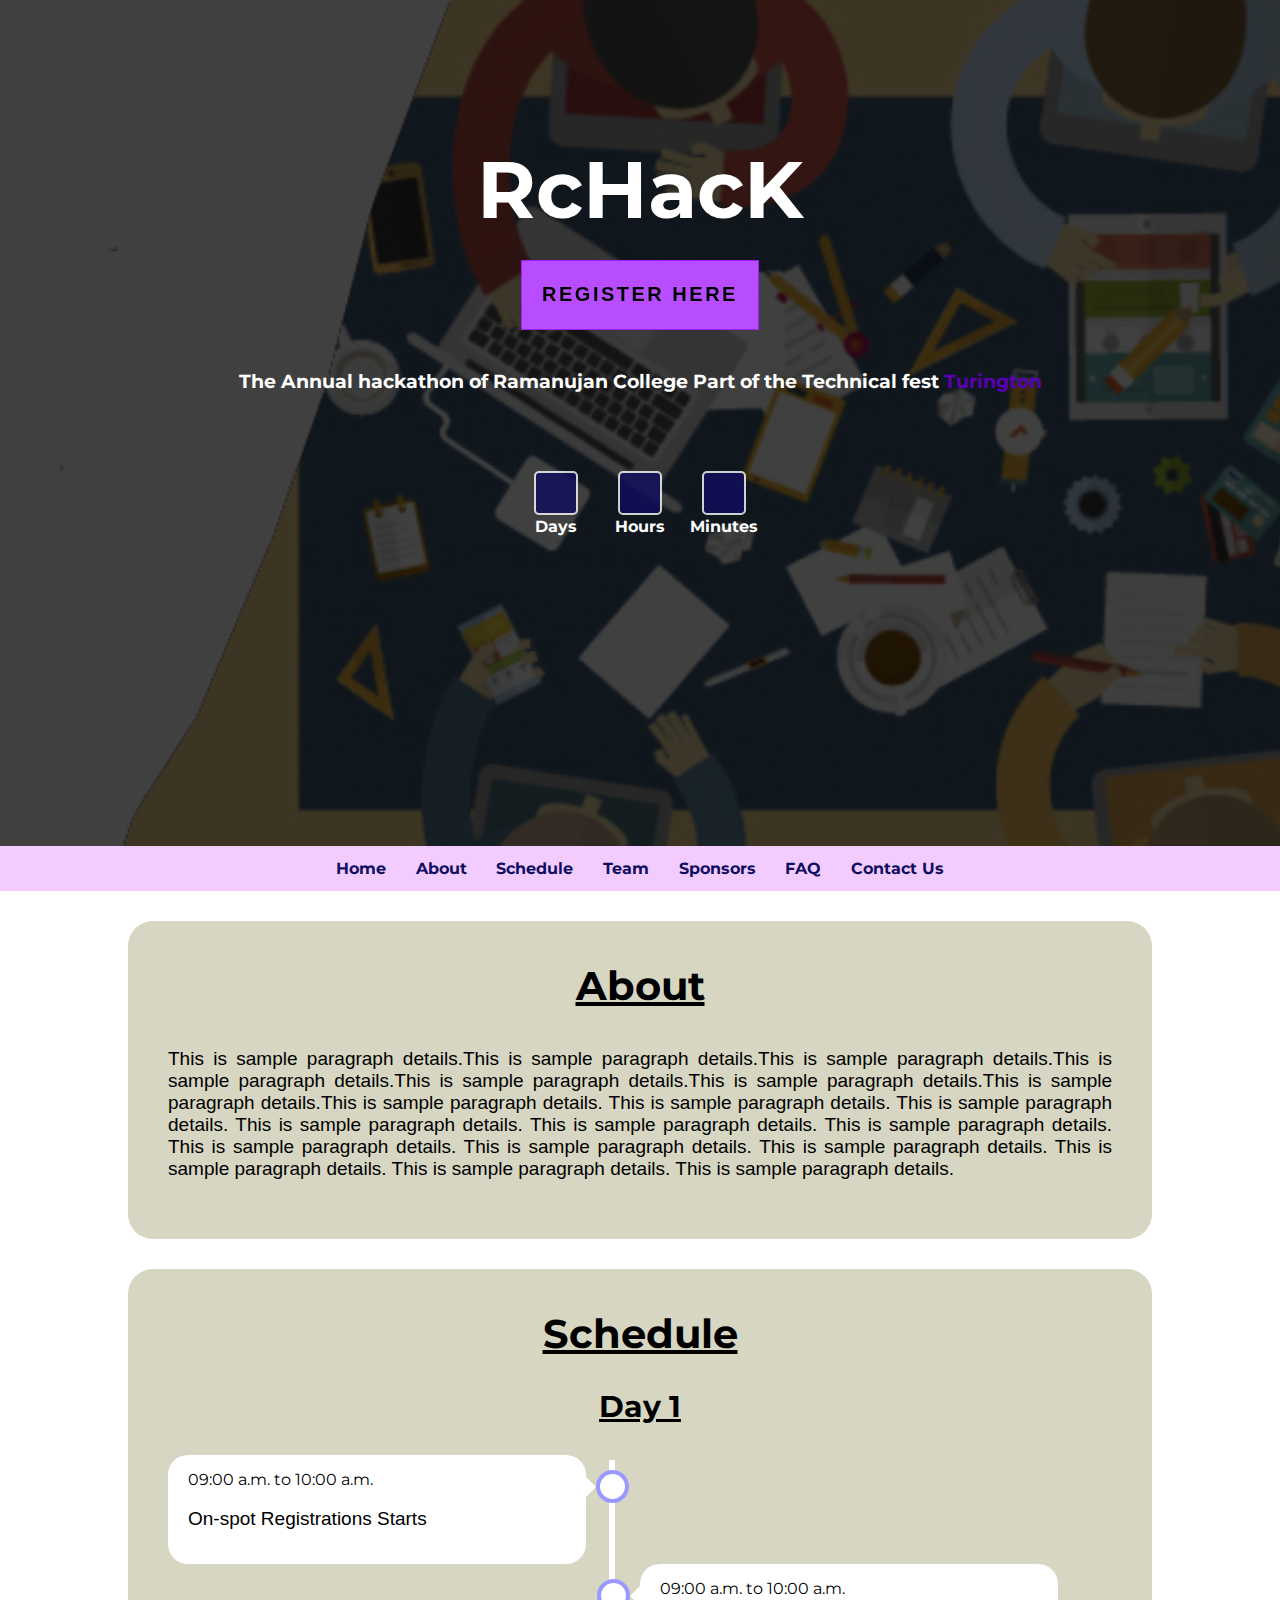
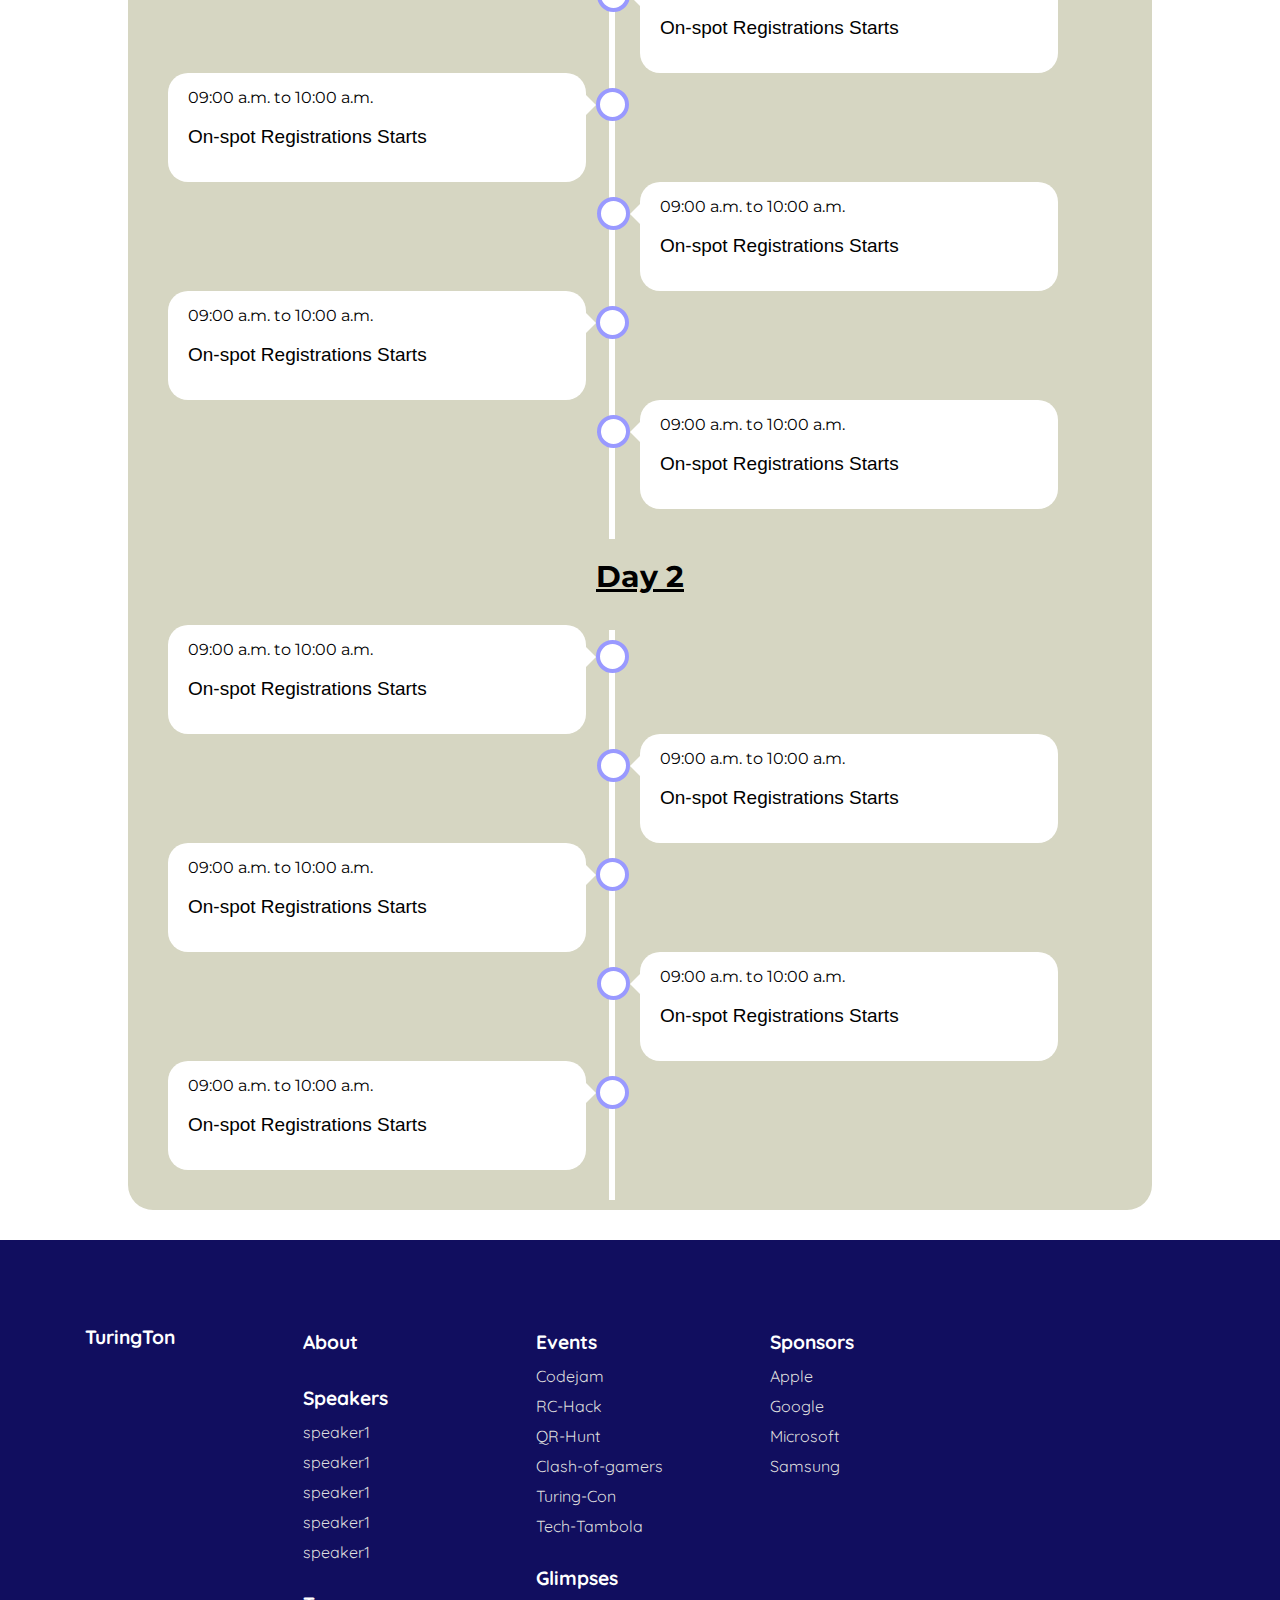
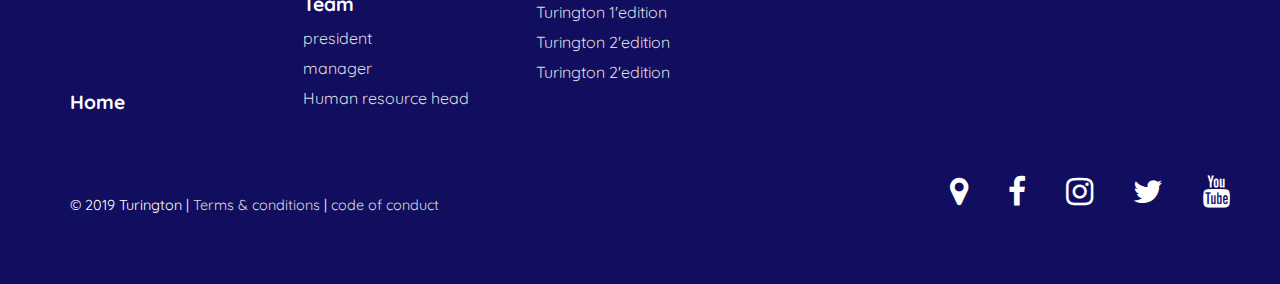
<file: index.html>
<!DOCTYPE html>
<html>
<head>
	<title>Hacakthon</title>
	<meta name="viewport" content="width=device-width, initial-scale=1.0">
	<!-- Logo on tab -->
	<link rel="icon" href="image/turington.png">
	<link rel="stylesheet" type="text/css" href="css/header.css">
	<link rel="stylesheet" type="text/css" href="css/contacts.css"> 
	<link rel="stylesheet" type="text/css" href="css/navBar.css">
	<link rel="stylesheet" type="text/css" href="css/section.css">
	<script type="text/javascript" src="data.js"></script>
	<!-- Add social media icon library -->
	<link rel="stylesheet" href="https://cdnjs.cloudflare.com/ajax/libs/font-awesome/4.7.0/css/font-awesome.min.css">

	<!--google fonts-->
	<link href="https://fonts.googleapis.com/css?family=Montserrat|Quicksand" rel="stylesheet"> 	
</head>
<body>

<!-- ********************  INTRO  *********************************************** -->
<div id="intro">
	<div class="bgcolor">

		<div id="turingtonHeading">RcHacK</div>
		<BUTTON class="hvr-float-shadow" style="color: rgb(255, 221, 221)"><a href="register.html">REGISTER HERE</a></BUTTON><br>
		<h3>The Annual hackathon of Ramanujan College Part of the Technical fest <b><a class="headerlink cool-link" href="https://turington.in/">Turington</a></b></h3><br>

		<div id="timer">
			<div>
				<center>
				<div class="timerBox" id="days"></div>
				<div class="timerLabel">Days</div>
				</center>
			</div>
			<div>
				<center>
				<div class="timerBox" id="hours"></div>
				<div class="timerLabel">Hours</div>
				</center>
			</div>
			<div>
				<center>
				<div class="timerBox" id="minutes"></div>
				<div class="timerLabel">Minutes</div>
				</center>
			</div>

			<script>
				setTimer();
			</script>
		</div>
		<h1></h1>
	
	
	</div>
</div>

<!-- *********************************  NAV BAR  ************************************* -->

	<div id="navButton" class="navButton" onclick="toggleNav(this)">
  			<div class="bar1"></div>
  			<div class="bar2"></div>
  			<div class="bar3"></div>
	</div>


	<div id="navBar" class="navBar hideNavBar" onclick="toggleNav(this)">
		<center>
		<a href="#intro">Home</a>
		<a href="#about">About</a>
		<a href="#schedule">Schedule</a>
		<a href="team.html">Team</a>
		<a href="#sponsors">Sponsors</a>
		<a href="#faq">FAQ</a>
		<a href="contact.html">Contact Us</a>			
		</center>
	</div>

	<script>
		function toggleNav(y) 
		{
			var x = document.getElementById("navButton");
			x.classList.toggle("change");
			var navBar = document.getElementById("navBar");
			if(x.classList.contains("change"))
				navBar.className="navBar";
			else
				navBar.className="navBar hideNavBar";
		}
	</script>

<!-- **************** About********************-->
<div id="about"></div>
<div class="section">
	<div class="section-heading">About</div><br>

	<p>This is sample paragraph details.This is sample paragraph details.This is sample paragraph details.This is sample paragraph details.This is sample paragraph details.This is sample paragraph details.This is sample paragraph details.This is sample paragraph details. This is sample paragraph details. This is sample paragraph details. This is sample paragraph details. This is sample paragraph details. This is sample paragraph details. This is sample paragraph details. This is sample paragraph details. This is sample paragraph details. This is sample paragraph details. This is sample paragraph details. This is sample paragraph details.</p>
	
</div>


<!-- ******************** Schedule************** -->
<div id="schedule"></div>
<div class="section">
	<div class="section-heading">Schedule</div>
	<!-- ****************DAY 1***************** -->
	<h3 class="mid">Day 1</h3>
	<div class="outer-box">
		<div class="container left">
			<div class="content">
				<span id="timing">09:00 a.m. to 10:00 a.m.</span><br>
				<p>On-spot Registrations Starts</p>
			</div>
		</div>
	</div>
	<div class="outer-box">
		<div class="container right">
			<div class="content">
				<span id="timing">09:00 a.m. to 10:00 a.m.</span><br>
				<p>On-spot Registrations Starts</p>
			</div>
		</div>
	</div>
	<div class="outer-box">
		<div class="container left">
			<div class="content">
				<span id="timing">09:00 a.m. to 10:00 a.m.</span><br>
				<p>On-spot Registrations Starts</p>
			</div>
		</div>
	</div>
	<div class="outer-box">
		<div class="container right">
			<div class="content">
				<span id="timing">09:00 a.m. to 10:00 a.m.</span><br>
				<p>On-spot Registrations Starts</p>
			</div>
		</div>
	</div>
	<div class="outer-box">
		<div class="container left">
			<div class="content">
				<span id="timing">09:00 a.m. to 10:00 a.m.</span><br>
				<p>On-spot Registrations Starts</p>
			</div>
		</div>
	</div>
	<div class="outer-box">
		<div class="container right">
			<div class="content">
				<span id="timing">09:00 a.m. to 10:00 a.m.</span><br>
				<p>On-spot Registrations Starts</p>
			</div>
		</div>
	</div>
	<!-- ****************DAY 2***************** -->
	<br>
	<h3 class="mid">Day 2</h3>

	<div class="outer-box">
		<div class="container left">
			<div class="content">
				<span id="timing">09:00 a.m. to 10:00 a.m.</span><br>
				<p>On-spot Registrations Starts</p>
			</div>
		</div>
	</div><div class="outer-box">
		<div class="container right">
			<div class="content">
				<span id="timing">09:00 a.m. to 10:00 a.m.</span><br>
				<p>On-spot Registrations Starts</p>
			</div>
		</div>
	</div><div class="outer-box">
		<div class="container left">
			<div class="content">
				<span id="timing">09:00 a.m. to 10:00 a.m.</span><br>
				<p>On-spot Registrations Starts</p>
			</div>
		</div>
	</div><div class="outer-box">
		<div class="container right">
			<div class="content">
				<span id="timing">09:00 a.m. to 10:00 a.m.</span><br>
				<p>On-spot Registrations Starts</p>
			</div>
		</div>
	</div><div class="outer-box">
		<div class="container left">
			<div class="content">
				<span id="timing">09:00 a.m. to 10:00 a.m.</span><br>
				<p>On-spot Registrations Starts</p>
			</div>
		</div>
	</div>
	
</div>


<!--*****************FOOTER***********************  -->
<div id="contacts">

		<div id="boxContainer">
			

		<div class="box">
			    <div id="turingtonLogo">TuringTon</div> 	
		</div>
		<br>


		<div class="box">
				<a class="quick-links" href="#intro">Home</a>
		</div>
		<br>
		<div class="box">
				<a class="quick-links" href="#about">About</a>
		</div>
		<br>
		<div class="box">
				<a class="quick-links" href="speakers.html">Speakers</a>

				<a class="quick-links small-links" href="#speaker1">speaker1</a>
				<a class="quick-links small-links" href="#speaker2">speaker1</a>
				<a class="quick-links small-links" href="#speaker3">speaker1</a>
				<a class="quick-links small-links" href="#speaker4">speaker1</a>
				<a class="quick-links small-links" href="#speaker5">speaker1</a>
		</div>
		<br>
		
		<div class="box">	
				<a class="quick-links" href="team.html">Team</a>

				<a class="quick-links small-links" href="#president">president</a>
				<a class="quick-links small-links" href="#manager">manager</a>
				<a class="quick-links small-links" href="#hrHead">Human resource head</a>
		</div>
		<br>

		<div class="box">
				<a class="quick-links" href="#events">Events</a>
				<a class="quick-links small-links" href="#codejam">Codejam</a>
				<a class="quick-links small-links" href="#RCHACK">RC-Hack</a>
				<a class="quick-links small-links" href="#qrhunt">QR-Hunt</a>
				<a class="quick-links small-links" href="#cog">Clash-of-gamers</a>
				<a class="quick-links small-links" href="#turingcon">Turing-Con</a>
				<a class="quick-links small-links" href="#techtombola">Tech-Tambola</a>
		</div>
		<br>

		<div class="box">
				<a class="quick-links" href="glimpses.html">Glimpses</a>

				<a class="quick-links small-links" href="#1edition">Turington 1'edition</a>
				<a class="quick-links small-links" href="#2edition">Turington 2'edition</a>
				<a class="quick-links small-links" href="#3edition">Turington 2'edition</a>
		</div>
		<br>

		<div class="box">
				<a class="quick-links" href="#sponsors">Sponsors</a>

				<a class="quick-links small-links" href="#techtombola">Apple</a>
				<a class="quick-links small-links" href="#techtombola">Google</a>
				<a class="quick-links small-links" href="#techtombola">Microsoft</a>
				<a class="quick-links small-links" href="#techtombola">Samsung</a>

		</div>
		<br>

		

	
		
		</div>
		
		
			<div id="footer-text" >
				&copy; 2019 Turington | <a href="">Terms &amp; conditions</a> | <a href="" > code of conduct </a>
			</div>
				<a href="#home" class="fa fa-2x fa-youtube"></a>
				<a href="https://twitter.com/Turington_" class="fa fa-2x fa-twitter"></a>
				<a href="https://www.instagram.com/turington.rcdu/" class="fa fa-2x fa-instagram"></a>
				<a href="https://www.facebook.com/Turingtonreboot/" class="fa fa-2x fa-facebook"></a>
				<a href="https://goo.gl/maps/BLQd36xpo532" class="fa fa-2x fa-map-marker" ></a>
		
	</div>

</body>
</html>
</file>
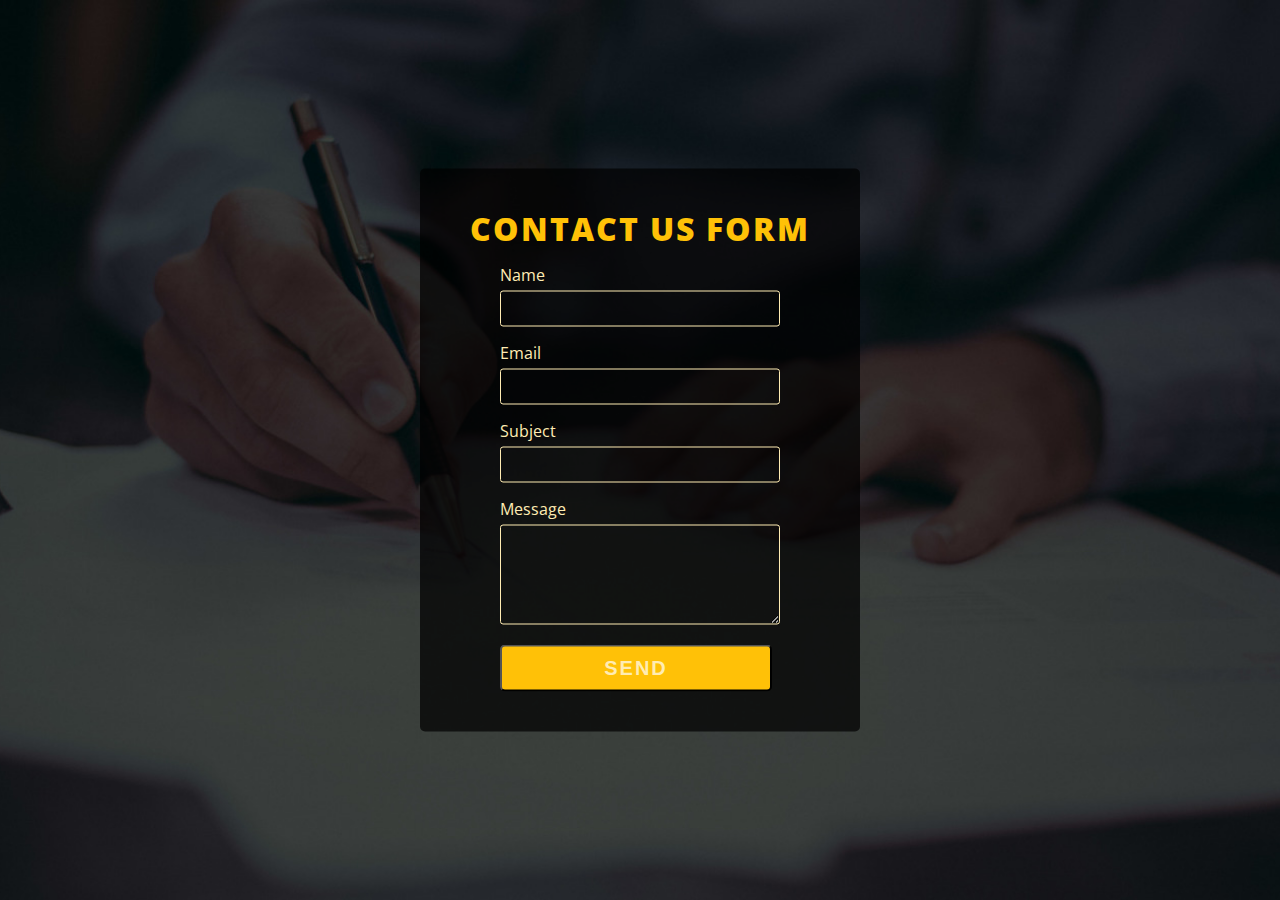
<file: contact.html>
<!DOCTYPE html>
<html lang="en">
<head>
	<meta charset="UTF-8">
	<meta name="viewport" content="width=device-width, initial-scale=1.0">
	<title>Transparent Contact US form</title>
	<script src="https://ajax.googleapis.com/ajax/libs/jquery/3.3.1/jquery.min.js"></script>
	<script>
		$(document).ready(function(){
			$(".btn").click(function(){
				//$(".input, .text-area").val(" ");
			});
		});
	</script>
	<link rel="stylesheet" href="css/contactPage.css">
</head>
<body>

<div class="wrapper">
		<div class="contact-form">
			<div class="title">Contact US Form</div>
			<form>
				<div class="input-fields">
						<div class="items">
							<label for="name" class="label">name</label>
							<input id="name" type="text" class="input" >
						</div>
						<div class="items">
							<label for="email" class="label">email</label>
							<input id="email" type="text" class="input" required>
						</div>
						<div class="items">
							<label for="subject" class="label">subject</label>
							<input id="subject" type="text" class="input">
						</div>
						<div class="items">
							<label for="msg" class="label">message</label>
							<textarea id="msg" class="text-area"></textarea>
						</div>
				</div>
					
				<button class="btn" type="submit">send</button>
			</form>
		</div>
</div>	
	
</body>
</html>
</file>
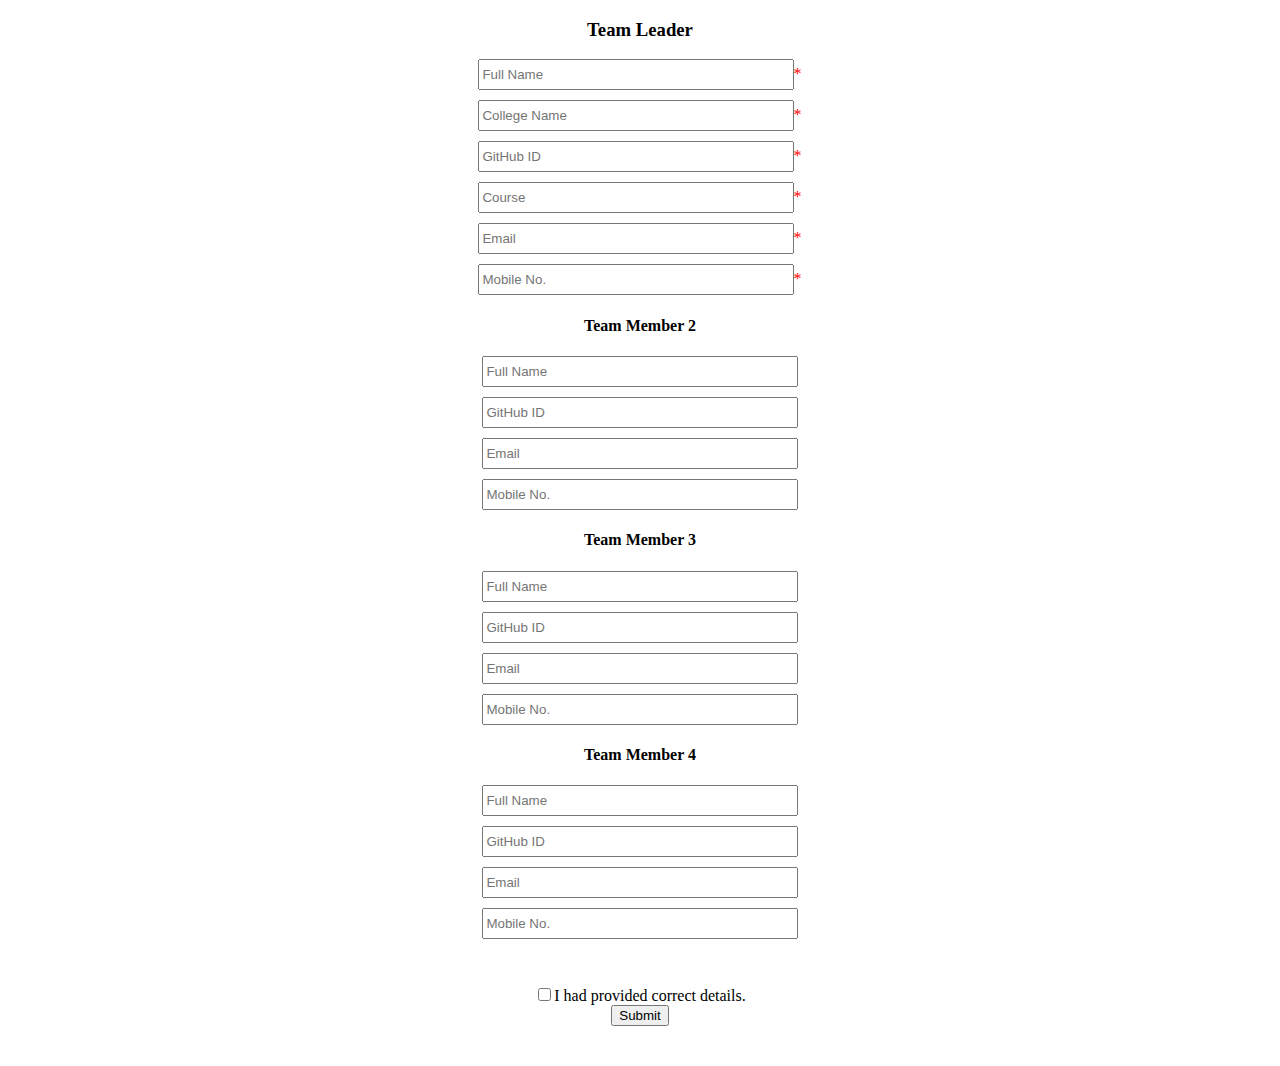
<file: register.html>
<!DOCTYPE html>
<html>
<head>
	<title>Register Here</title>
	<meta name="viewport" content="width=device-width, initial-scale=1.0">

	<link rel="stylesheet" type="text/css" href="css/register.css">
</head>
<body>
	<div class="main-form">
		<form class="inner-form">
			<h3>Team Leader</h3>
			<span class="row">
				<input type="text" name="name1" placeholder="Full Name" required><span class="star">*</span>
			</span>

			<span class="row">
				<input type="text" name="college" placeholder="College Name" required><span class="star">*</span>
			</span>
			<span class="row">
				<input type="url" name="gitID1" placeholder="GitHub ID" required><span class="star">*</span>
			</span>
			<span class="row">
				<input type="text" name="course1" placeholder="Course" required><span class="star">*</span>
			</span>
			<span class="row">
				<input type="email" name="email1" placeholder="Email" required><span class="star">*</span>
			</span>
			<span class="row">
				<input type="tel" name="mobile1" placeholder="Mobile No." required><span class="star">*</span>
			</span>

			<h4>Team Member 2</h4>
			<span class="row"><input type="text" name="name2" placeholder="Full Name"></span>
			<span class="row"><input type="url" name="gitID2" placeholder="GitHub ID"></span>
			<span class="row"><input type="text" name="email2" placeholder="Email"></span>
			<span class="row"><input type="tel" name="mobile2" placeholder="Mobile No."></span>
			
			<h4>Team Member 3</h4>
			<span class="row"><input type="text" name="name3" placeholder="Full Name"></span>
			<span class="row"><input type="url" name="gitID3" placeholder="GitHub ID"></span>
			<span class="row"><input type="text" name="email3" placeholder="Email"></span>
			<span class="row"><input type="tel" name="mobile3" placeholder="Mobile No."></span>
			
			<h4>Team Member 4</h4>
			<span class="row"><input type="text" name="name4" placeholder="Full Name"></span>
			<span class="row"><input type="url" name="gitID4" placeholder="GitHub ID"></span>
			<span class="row"><input type="text" name="email4" placeholder="Email"></span>
			<span class="row"><input type="tel" name="mobile4" placeholder="Mobile No."></span>
			
			<br><br>
			<input type="checkbox" name="t&c"><span id="correctDetails">I had provided correct details.</span><br>
			<button type="submit" name="btn"> Submit</button>
		</form>
	</div>
</body>
</html>
</file>
<file: css/header.css>
html,body {
	scroll-behavior: smooth;
	width:100%;
	padding: 0px;
	margin: 0px;
	font-family: 'Montserrat', sans-serif;
	background-color: white;
}
#intro
{ 
	color:  white ;
	text-align: center;
	line-height: 1.5;
	font-weight: bold;
	overflow: hidden;
	display: block;
	height: 94vh;

	/*************background opacity*/
	position: relative;

	/*background-image: url("../image/b1.svg"); */
	background-image: url("../image/hackathon2.png");
	background-attachment: fixed;
	background-repeat: no-repeat;
	background-size: auto 100%;

}
/***************background opacity*******************/
.bgcolor {
	background-color: rgba(0,0,0,0.75);
    position: absolute;
    top: 0;
    left: 0;
    width: 100%;
    height: 100%;
}

#turingtonHeading
{
	font-weight: bold;
	font-size: 5em;
	text-align: center;


	padding-top: 40px;
	margin-top: 90px;


	margin-bottom: 5px;
	padding-bottom: 5px; 

}
#intro button {
	padding: 20px;
	margin-bottom: 20px;
	background-color: #b84dff;
    border: 0.063em solid #a31aff;
}

#intro button a
{
	text-decoration: none;
	color: white;
	padding-top: 90px;
	letter-spacing: 0.125em;
    font-size: 1.500em;
    font-family: 'Aldrich', sans-serif;
    color: black;
    cursor: pointer;
    font-weight: 700;
    line-height: 1.375;
}

/*************Hover Effect**************/
.cool-link {
    display: inline-block;
    color: #5900b3;
    text-decoration: none;
    font-weight: bold;
}

.cool-link::after {
    content: '';
    display: block;
    width: 0;
    height: 2px;
    background: #5900b3;
    transition: width .3s;
}

.cool-link:hover::after {
    width: 100%;
    //transition: width .3s;
}

@media only screen and (max-width: 600px) 
{
	#turingtonHeading
	{
		padding-top: 50px;
		margin-top: 20px;
		padding-left: 20px;
		padding-right: 20px;
		font-size: 2.5em;
	}
	#intro button {
		padding: 10px;
		margin-bottom: 20px;
	}
	#intro{
		height: 100vh;
	}
}

/*****************************Time Left*****************************************/
#timer
{
	display: inline-block;
	padding: 10px;
	margin-top: 20px;
	column-count: 3;
}


.timerBox
{
	display: block;
	text-align: center;
	color: white;
	background-color: #110e5f;
	opacity: 0.8;

	width: 30px;
	height: 30px;
	padding: 5px;
	border-radius: 5px;
	border-color: white;
	border-style: solid;
	border-width: 2px;

}

.timerLabel
{
	display: block;
	text-align: center;
	color:  white ;
}

/* ***************************Register Button Effect********************************* */
.hvr-float-shadow
{
	display:inline-block;
	vertical-align:middle;
	-webkit-transform:translateZ(0);
	transform:translateZ(0);
	box-shadow:0 0 1px rgba(255,255,255,0);
	-webkit-backface-visibility:hidden;
	backface-visibility:hidden;
	-moz-osx-font-smoothing:grayscale;
	position:relative;
	-webkit-transition-duration:.3s;
	transition-duration:.3s;
	-webkit-transition-property:transform;
	transition-property:transform
}
.hvr-float-shadow:before
{
	pointer-events:none;
	position:absolute;
	z-index:-1;
	content:'';
	top:100%;
	left:5%;
	height:10px;
	width:90%;
	opacity:0;
	background:-webkit-radial-gradient(center,ellipse,rgba(255,255,255,.35) 0,rgba(255,255,255,0) 80%);
	background:radial-gradient(ellipse at center,rgba(255,255,255,.35) 0,rgba(255,255,255,0) 80%);
	-webkit-transition-duration:.3s;
	transition-duration:.3s;
	-webkit-transition-property:transform,opacity;
	transition-property:transform,opacity
}
.hvr-float-shadow:active,.hvr-float-shadow:focus,.hvr-float-shadow:hover
{
   -webkit-transform:translateY(-5px);
 	transform:translateY(-5px)
}
.hvr-float-shadow:active:before,.hvr-float-shadow:focus:before,.hvr-float-shadow:hover:before
{
	opacity:1;
	-webkit-transform:translateY(5px);
	transform:translateY(5px)
}
</file>
<file: css/contacts.css>
#contacts
{
	font-family: 'Quicksand', sans-serif;
	display: block;
	padding: 30px;
	margin: 0px;

	background-color: #110e5f;
}

#contacts:after
{
	clear: both;
	content: "";
	display: block;
}


#boxContainer
{
	display: block;
	margin:35px;
	column-count: 5;
}


.box
{
	display: inline-block;
}

#turingtonLogo
{
	font-weight: bold;
	font-size: 1.2em;

	color: white;
	height: 320px;
	padding: 20px;

}


.quick-links 
{
	text-align: left;
	display: block;
	font-family: 'Quicksand', sans-serif;
	text-decoration: none;
	padding: 5px;

	margin-top: 20px;
	margin-bottom: 2px;
	color: white;
	font-size: 1.2em;
	font-weight: bold;	
}



.small-links
{
	margin-top: 0px;
	margin-bottom: 0px;
	color: #DDD;
	font-size: 1.0em;
	font-weight: normal;
}

.quick-links:hover
{
	text-decoration: underline;
}


/*footer text*/
#footer-text
{
	padding: 20px;
	margin: 20px;
	font-size: 0.9em; 
	color: white;
	display: inline-block;
}

#footer-text:after
{
	display: block;
	content: "";
	clear: both;
}


#footer-text a
{
	text-align: center;
	color: #DDD;
	display: inline-block;
	text-decoration: none;
}

#footer-text a:hover
{
	text-decoration: underline;	
}

/*social media logo*/

.fa 
{

	float: right;
  	padding: 20px;

  	text-align: center;
  	text-decoration: none;

  	display: inline-block;
  	overflow: hidden;
}

.fa:hover {
    opacity: 0.7;
}

.fa-facebook , .fa-twitter , .fa-youtube , .fa-instagram , .fa-map-marker{
  color: white;
}


/*for tablets and mobile*/

@media only screen and (max-width: 750px) 
{
	#contacts
	{
		padding-left: 10px;
		padding-right: 5px;
	}

	#turingtonLogo
	{
		height: 100px;
		padding: 5px;
	}

	#boxContainer
	{
		column-count: 2;
	}

	.quick-links 
	{
		margin-top: 15px;
		margin-bottom: 0px;
		padding: 5px;
		font-size: 1.0em;
	}

	.small-links
	{
		padding: 5px;
		margin: 0px;
		font-size: 0.8em;
	}

	#footer-text
	{
		padding: 10px;
		margin: 5px;
		font-size: 0.6em;
		display: block;
	}

}
</file>
<file: css/navBar.css>
.navBar
{
	background-color: #f2ccff;
	display: block;
	z-index: 5;
	border-width: 0px;

	position: absolute;
	bottom: 0;	
	position: -webkit-sticky;
 	position: sticky;
 	top: 0;
}




.navBar a
{
	color:  #110e5f ;
	text-decoration: none;
	text-align: center;
	display: inline-block;

	padding: 1%;
	font-weight: bold;

}

.navBar a:hover
{
	text-decoration: underline;
	background-color: #110e5f;
	color: white;
	opacity: 0.9;
}




@media only screen and (max-width: 600px)
{
	.navBar
	{

		width: 100%;
		height: 100%;
		
		background-color: #110e5f;

		position: fixed;
	 	top: 0;
	 	left: 0;

	 	z-index: 3;

	 	padding-top: 10%;
	 	padding-bottom: 10%;

	 	opacity: 0.95;

	 	-webkit-transition:0.4s ease;
    	-moz-transition:0.4s ease;
    	-o-transition:0.4s ease;
    	transition:0.4s ease;

	 	

	}

	.hideNavBar
	{
		visibility: hidden;

		opacity: 0;

		-webkit-transition:0.2s ease;
    	-moz-transition:0.2s ease;
    	-o-transition:0.2s ease;
    	transition:0.2s ease;
	
	}


	

	




	.navBar a
	{
		display: block;
		color:  white ;

		border-width: 0px;
		border-style: none;

		padding: 3%;
		font-weight: bold;
		font-size: 1.2em;

	}

	.navBar a:hover
	{

	}


	.navButton 
	{

		padding: 5px;
		position: fixed;
		top: 5%;
		right: 5%;
		z-index: 5;
	  	cursor: pointer;

	  	border-color: white;
	  	border-width: 2px;
	  	border-style: solid;
	  	border-radius: 7px;

	  	opacity: 0.9;
		background-color: #110e5f;

	}

	.bar1, .bar2, .bar3 
	{
	  width: 30px;
	  height: 2px;
	  background-color: white;
	  margin: 6px 0;
	  transition: 0.4s;
	}

	.change .bar1 
	{
	  -webkit-transform: rotate(-45deg) translate(-9px, 6px);
	  transform: rotate(-45deg) translate(-9px, 6px);
	}

	.change .bar2 
	{
		opacity: 0;
	}

	.change .bar3 
	{
	  -webkit-transform: rotate(45deg) translate(-8px, -8px);
	  transform: rotate(45deg) translate(-8px, -8px);
	}


}
</file>
<file: css/section.css>
.section {
	margin: 30px 10%;
	background-color: #d6d6c2;
	border-radius: 25px;
	padding: 40px;
}

.section p {
    font-size: 19px;
    font-family: 'Aldrich', sans-serif;
    text-align: justify;
}
.section-heading {
	display: block;
	text-align: center;
	text-decoration: underline;
	font-family: 'Montserrat', sans-serif;
	font-weight: bold;
	font-size: 2.5em;
}

/***********************************************SCHEDULE**********************************/
.mid {
	display: block;
	text-align: center;
}
.container {
	z-index: 1;
	position: relative;
	background-color: white;
	width:40%;
	padding: 15px 20px;
	border-radius: 20px;

}

.left {
	left: 0;
}
.right {
	left:50%;
}
.left::before {
	content: " ";
	height: 0;
	position: absolute;
	top: 22px;
	width: 0;
	z-index: 2;
	right: -10px;
	border: medium solid white;
	border-width: 10px 0 10px 10px;
	border-color: transparent transparent transparent white;
}

.right::before {
	content: " ";
	height: 0;
	position: absolute;
	top: 22px;
	width: 0;
	z-index: 2;
	left: -10px;
	border: medium solid white;
	border-width: 10px 10px 10px 0;
	border-color: transparent white transparent transparent;
}
.right::after {
	left: -43px;
}
.outer-box {
	z-index: 0;
	position: relative;
}

.outer-box::after {
	content: '';
	position: absolute;
	width: 6px;
	background-color: white;
	top: 5px;
	bottom: -30px;
	left: 47%;
	margin-left: -3px;
}

.container::after {
	content: '';
	position: absolute;
	width: 25px;
	height: 25px;
	right: -43px;
	background-color: white;
	border: 4px solid #9999ff;
	top: 15px;
	border-radius: 50%;
	z-index: 1;
}
.mid {
	font-size: 30px;
	text-decoration: underline;
}
@media only screen and (max-width: 600px) 
{
	.section {
		margin: 30px 5%;
	}
	.section p{
		font-size: 18px;
	}
	.section-heading {
    	font-size: 2em;
	}
	.right {
		left: 0%;
	}
	.outer-box::after {
		left: -25px;
	}

	.container {
		width: 90%;
		padding-left: 20px;
		margin-bottom: -20px;

	}

	.container::before {
		left: -9px;
		border: medium solid white;
		border-width: 10px 10px 10px 0;
		border-color: transparent white transparent transparent;
	}

	.left::after, .right::after {
		left: -42px;
	}
}
</file>
<file: css/contactPage.css>
@import url('https://fonts.googleapis.com/css?family=Open+Sans');
 
*{
    margin: 0;
    padding: 0;
    outline: none;
    box-sizing: border-box;
}
 
body{
    background: url('../image/pic1.jpg') no-repeat top center;
    background-size: cover;
    background-attachment: fixed
    width: 100%;
    height: 100vh;
    font-family: 'Open Sans', sans-serif;
    font-size: 16px;
}
 
.wrapper{
    position: absolute;
    top: 50%;
    left: 50%;
    transform: translate(-50%, -50%);
}
 
.contact-form{
    width: 100%;
    max-width: 500px;
    height: auto;
    background: rgba(0,0,0,0.7);
    padding: 40px 50px;
    border-radius: 5px;
}
 
.title{
    font-size: 2em;
    line-height: 1.25em;
    text-align: center;
    text-transform: uppercase;
    font-weight: 900;
    letter-spacing: 2px;
    color: #ffc107;
    padding-bottom: 15px;
}
 
.input-fields {
    padding: 0 30px;
}
 
.input-fields .items{
    width: 100%;
    padding-bottom: 15px;
} 
 
.input-fields .items .label{
    display: block;
    font-size: 1em;
    color: #ffecb3;
    text-transform: capitalize;
    transition: all 0.5s ease;
    padding-bottom: 5px;
}
 
.input-fields .items .input,
.input-fields .items .text-area{
    background: transparent;
    border: 0;
    border: 1px solid #ffecb3;
    width: 100%;
    padding: 8px 10px;
    font-size: 1em;
    color: #ffecb3;
    border-radius: 3px;
}
 
.btn{
    margin: 0 30px;
    width:80%;
    background: #ffc107;
    color: #ffecb3;
    font-size: 1.25em;  
    padding: 10px 0;
    text-align: center;
    text-transform: uppercase;
    border-radius: 5px;
    cursor: pointer;
    font-weight: bold;
    letter-spacing: 2px;
}
 
 
.items #msg{
    height: 100px;
}
 
 
/* jquery code */
.input-fields .items .input.active .label{
    font-size: 15px;
    top: 0;
}

input[type=text]:focus, textarea:focus 
{
	  box-shadow: 0 0 5px rgba(81, 203, 238, 1);
	  border: 1px solid rgba(81, 203, 238, 1);
}

@media (min-width: 300px) and (max-width: 600px){
	.input-fields {
        padding: 0;
    }
    .wrapper{
    	position: relative;

	}
	body {
		background: url('../image/pic1 c2.jpg') no-repeat top center;
	}
}

@media screen and (max-width: 300px){
    .input-fields {
        padding: 0;
    }
    .wrapper{
    	position: relative;

	}
	body {
		background: url('../image/pic1 c.jpg') no-repeat top center;
	}
}
</file>
<file: css/register.css>
body {
	width: 100%;
	margin: 0;
	padding: 0;
}
.main-form {
	display: block;
	text-align: center;
	margin-bottom: 40px;
}
.inner-form input {
		
}
.inner-form 
{
	
}
.row {
	margin: 10px 20%;
	display: block;
	
}
.row input {
	line-height: 25px;
  width: 40%;
  -webkit-transition: width .35s ease-in-out;
  transition: width .35s ease-in-out;
}
.row input:focus {width: 60%;}
.star {color: red;}
.btn {
	display: block;
	width: 30%;
}
.correctDetails {color:#000a1a;}
.error {color: #FF0000;}
@media screen and (max-width: 750px) {
	.row {
		margin: 10px 15%;
		/*margin: 10px 20px;*/
	}
	.row input {
	  width: 85%;
	}
	.row input:focus {
	  width: 94%;
	}
}
</file>
